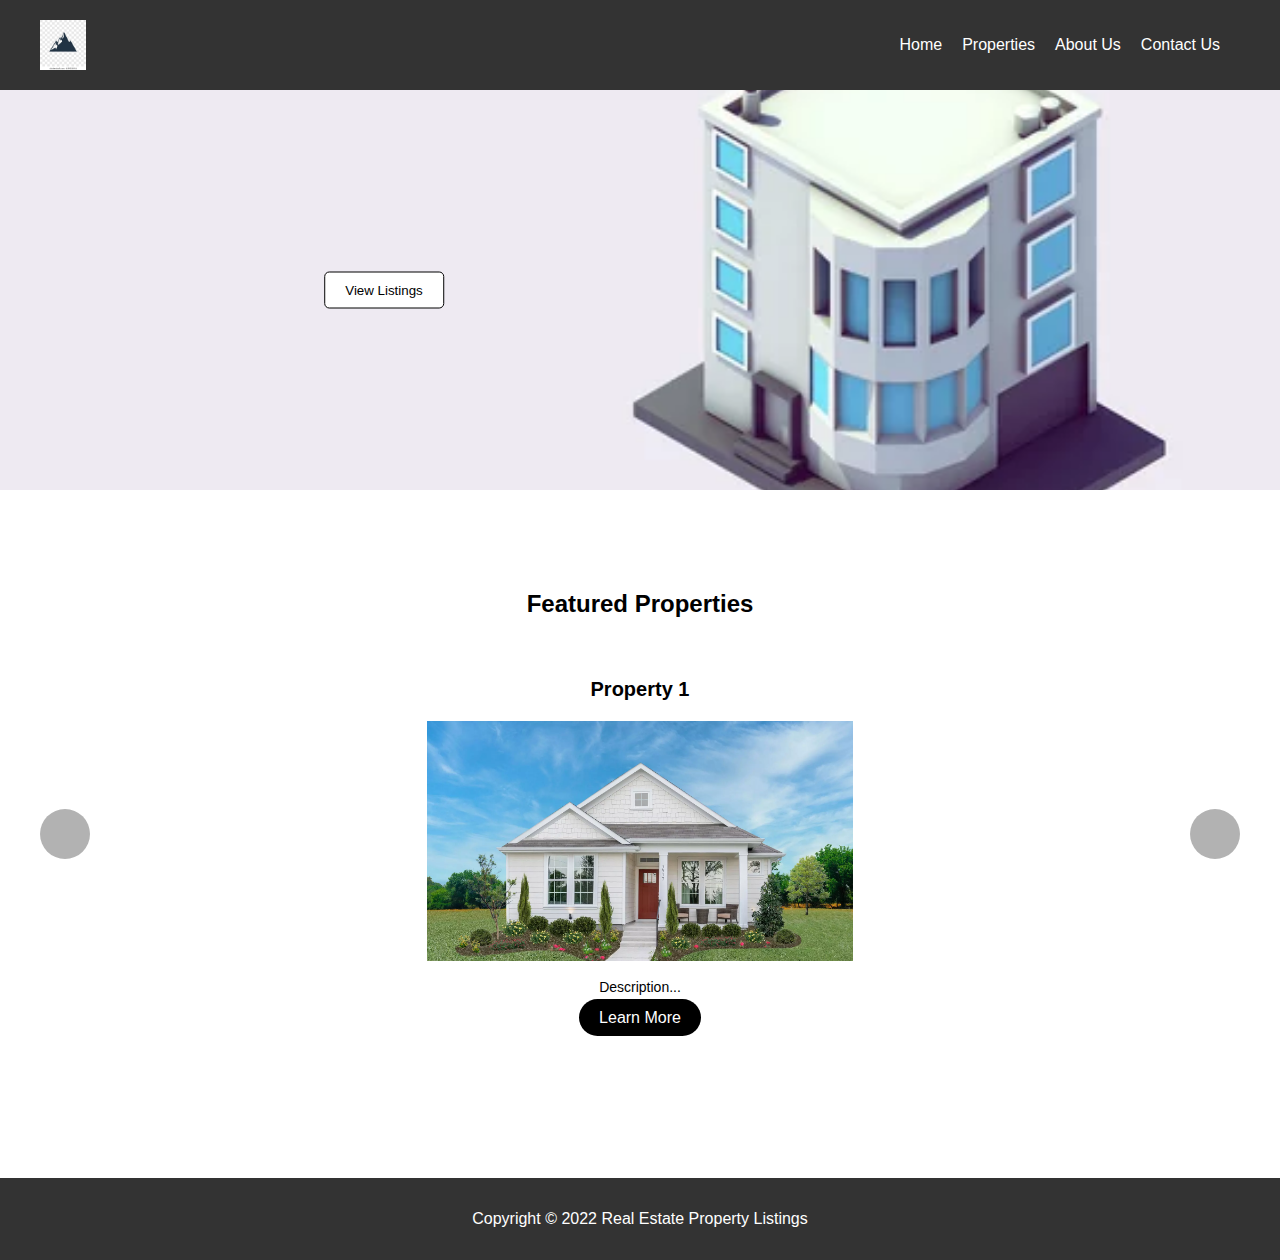
<file: index.html>
<!DOCTYPE html>
<html>
  <head>
    <meta charset="UTF-8">
    <title>Real Estate Property Listings</title>
    <link rel="stylesheet" href="app.css">
  </head>
  <body>
    <header>
        <img src="mainlogo.png" alt="Logo" class="logomain">
        <nav>
          <ul>
            <li><a href="index.html">Home</a></li>
            <li><a href="properties.html">Properties</a></li>
            <li><a href="#">About Us</a></li>
            <li><a href="#">Contact Us</a></li>
          </ul>
        </nav>
      </header>
      <div id="hero-banner">
        <!-- <img src="herobanner.webp" alt="Hero Banner"> -->
        <button class="view-listing-btn">View Listings</button>
      </div>
    <main>
        <section id="featured-properties">
            <h2>Featured Properties</h2>
            <div class="property-slider">
              <div class="property-slide">
                <h3>Property 1</h3>
                <img src="propone.webp" alt="Property 1">
                <p>Description...</p>
                <a href="#">Learn More</a>
              </div>
              <div class="property-slide">
                <h3>Property 2</h3>
                <img src="proptwo.jpg" alt="Property 2">
                <p>Description...</p>
                <a href="#">Learn More</a>
              </div>
              <div class="property-slide">
                <h3>Property 3</h3>
                <img src="propthree.jpg" alt="Property 3">
                <p>Description...</p>
                <a href="#">Learn More</a>
              </div>
            </div>
            <div class="slider-controls">
              <div class="prev"></div>
              <div class="next"></div>
            </div>
          </section>
                    
    </main>
    <footer>
      <p>Copyright © 2022 Real Estate Property Listings</p>
    </footer>
    <script src="app.js"></script>
  </body>
</html>
</file>
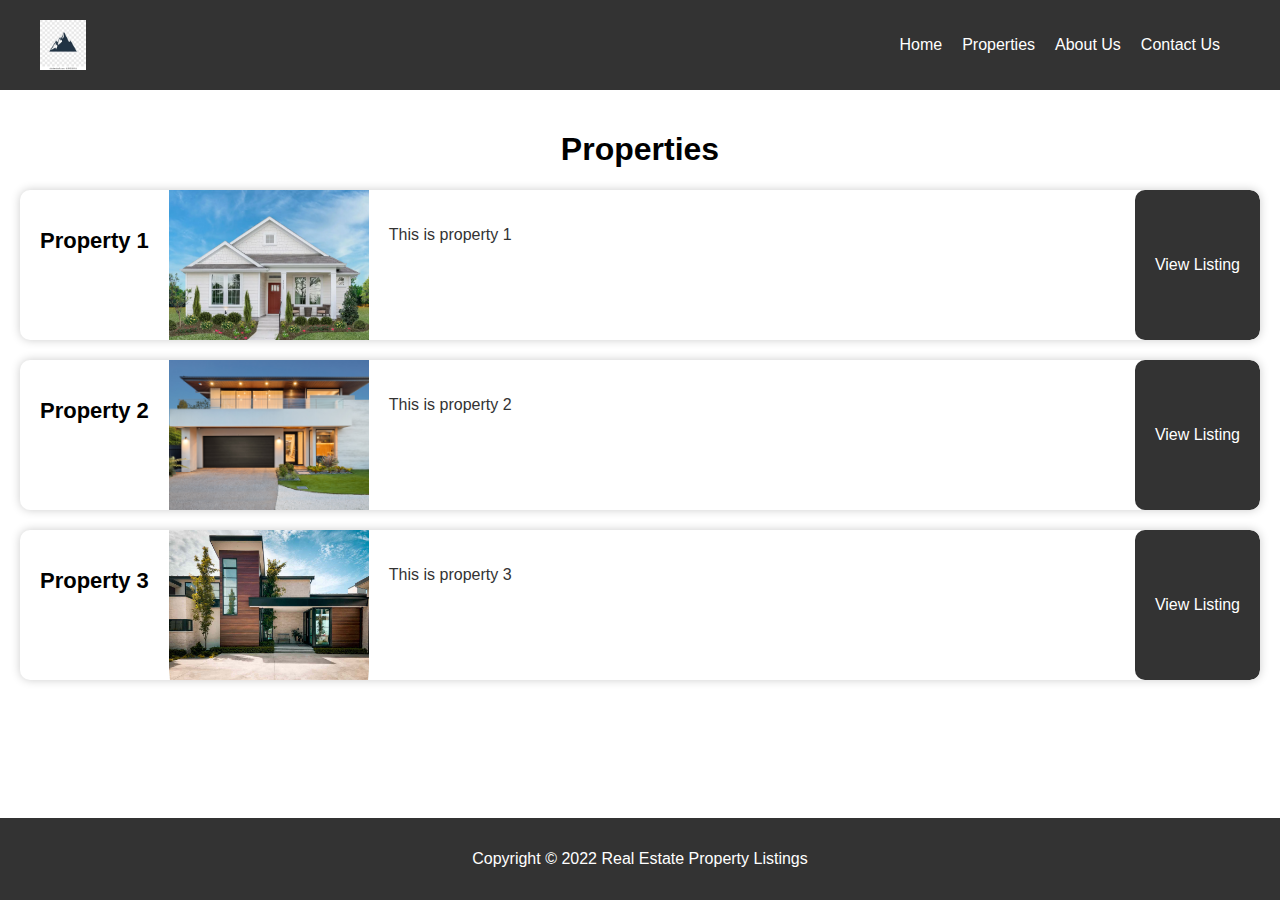
<file: properties.html>
<!DOCTYPE html>
<html>
  <head>
    <meta charset="UTF-8">
    <title>Properties</title>
    <link rel="stylesheet" href="app.css">
  </head>
  <body>
    <header>
        <img src="mainlogo.png" alt="Logo" class="logomain">
        <nav>
          <ul>
            <li><a href="index.html">Home</a></li>
            <li><a href="properties.html">Properties</a></li>
            <li><a href="#">About Us</a></li>
            <li><a href="#">Contact Us</a></li>
          </ul>
        </nav>
      </header>
    <main>
      <h1>Properties</h1>
    <ul class="property-list"></ul>
    </main>
    <footer>
      <p>Copyright © 2022 Real Estate Property Listings</p>
    </footer>
    <script src="app.js"></script>
  </body>
</html>
</file>
<file: app.css>
body {
    font-family: Arial, sans-serif;
    margin: 0;
    padding: 0;
    display: flex;
    min-height: 100vh;
    flex-direction: column;
  }
  header {
    display: flex;
    justify-content: space-between;
    align-items: center;
    background-color: #333;
    color: #fff;
    padding: 20px;
  }
  
  header img {
    height: 50px;
    margin-left: 20px;
  }
  
  header nav {
    margin-right: 20px;
  }
  
  header nav ul {
    display: flex;
    list-style: none;
    margin: 0;
    padding: 0;
  }
  
  header nav ul li {
    margin-right: 20px;
  }
  
  header nav a {
    color: #fff;
    text-decoration: none;
  }
  #hero-banner {
    position: relative;
    width: 100%;
    height: 400px;
    text-align: center;
    background-image: url(herobanner.webp);
    background-size: cover;
    background-position: center;
  }
  #hero-banner button {
    position: absolute;
    object-fit: cover;
    left: 30%;
    top: 50%;
    transform: translate(-50%, -50%);
    background-color: white;
    border: 1px solid black;
    border-radius: 5px;
    padding: 10px 20px;
  }  
  main {
    padding: 20px;
      flex: 1;
  }
   #featured-properties {
    text-align: center;
    padding: 60px 0;
    position: relative;
  }
  
  #featured-properties h2 {
    margin-bottom: 40px;
  }

  .property-slider {
    width: 100%;
    height: 400px;
    overflow: hidden;
    position: relative;
    margin: 40px 0;
  }
  
  .property-slide.active {
    display: block;
  }
  
  .property-slide {
    width: 100%;
    height: 400px;
    position: absolute;
    top: 0;
    left: 0;
    transition: all 0.5s;

  }
  
  .property-slide:first-child {
    opacity: 1;
  }
  
  .property-slide img { 
    width: 100%;
    height: 60%;
    object-fit: scale-down;
    position: static;

  }
  
  .property-slide h3 {
    position: static;
    bottom: 20px;
    left: 20px;
    color: black;
    font-size: 20px;
  }
  
  .property-slide p {
    position: static;
    bottom: 20px;
    left: 20px;
    right: 20px;
    color: black;
    font-size: 14px;
    transition: all 0.5s;
  }
  
  .property-slide a {
    position: sticky;
    bottom: 20px;
    left: 20px;
    right: 20px;
    padding: 10px 20px;
    background-color: black;
    color: white;
    text-decoration: none;
    border-radius: 25px;
    transition: all 0.5s;
  }
  
  .property-slide a:hover {
    background-color: white;
    color: black;
  }
  
  .slider-controls {
    position: absolute;
    top: 50%;
    transform: translateY(-50%);
    width: 100%;
  }
  
  .slider-controls .prev,
  .slider-controls .next {
    width: 50px;
    height: 50px;
    background-color: rgba(0, 0, 0, 0.3);
    color: white;
    text-align: center;
    line-height: 50px;
    font-size: 20px;
    border-radius: 50%;
    cursor: pointer;
    position: absolute;
    top: 0;
    transform: translateY(-50%);
  }
  
  .slider-controls .prev {
    left: 20px;
  }
  
  .slider-controls .next {
    right: 20px;
  }
  h1 {
    text-align: center;
  }
 
  .property-list {
    list-style: none;
    padding: 0;
    margin: 0;
  }
  
  .property-list li {
    display: flex;
    flex-wrap: wrap;
    margin-bottom: 20px;
    box-shadow: 0 0 10px #ccc;
    border-radius: 10px;
    overflow: hidden;
  }
  
  .property-list li h2 {
    font-size: 22px;
    margin-bottom: 10px;
    padding: 20px;
  }
  
  .property-list li img {
    width: 200px;
    height: 150px;
    object-fit: cover;
  }
  
  .property-list li p {
    font-size: 16px;
    color: #333;
    margin-bottom: 10px;
    padding: 20px;
    flex: 1;
  }
  
  .property-list li button {
    padding: 10px 20px;
    background-color: #333;
    color: #fff;
    border: none;
    border-radius: 10px;
    font-size: 16px;
    cursor: pointer;
  }
  
  /* #property-list {
    display: flex;
    flex-wrap: wrap;
    justify-content: space-between;
    list-style: none;
    margin: 0;
    padding: 0;
  }
  
  #property-list li {
    background-color: #eee;
    border: 1px solid #ddd;
    box-shadow: 2px 2px 5px rgba(0, 0, 0, 0.1);
    display: flex;
    flex-direction: row;
    align-items: center;
    margin-bottom: 20px;
    width: 100%;
    padding: 20px;
  }
  
  #property-list img {
    height: 50px;
    width: 50px;
    margin-right: 20px;
  }
  
  #property-list h2 {
    margin-top: 0;
    margin-right: auto;
  }
  
  #property-list button {
    background-color: #333;
    color: #fff;
    border: none;
    padding: 10px 20px;
    cursor: pointer;
    align-self: flex-end;
  }
   */
      
  footer {
    background-color: #333;
    color: #fff;
    text-align: center;
    padding: 1rem;
  }
</file>
